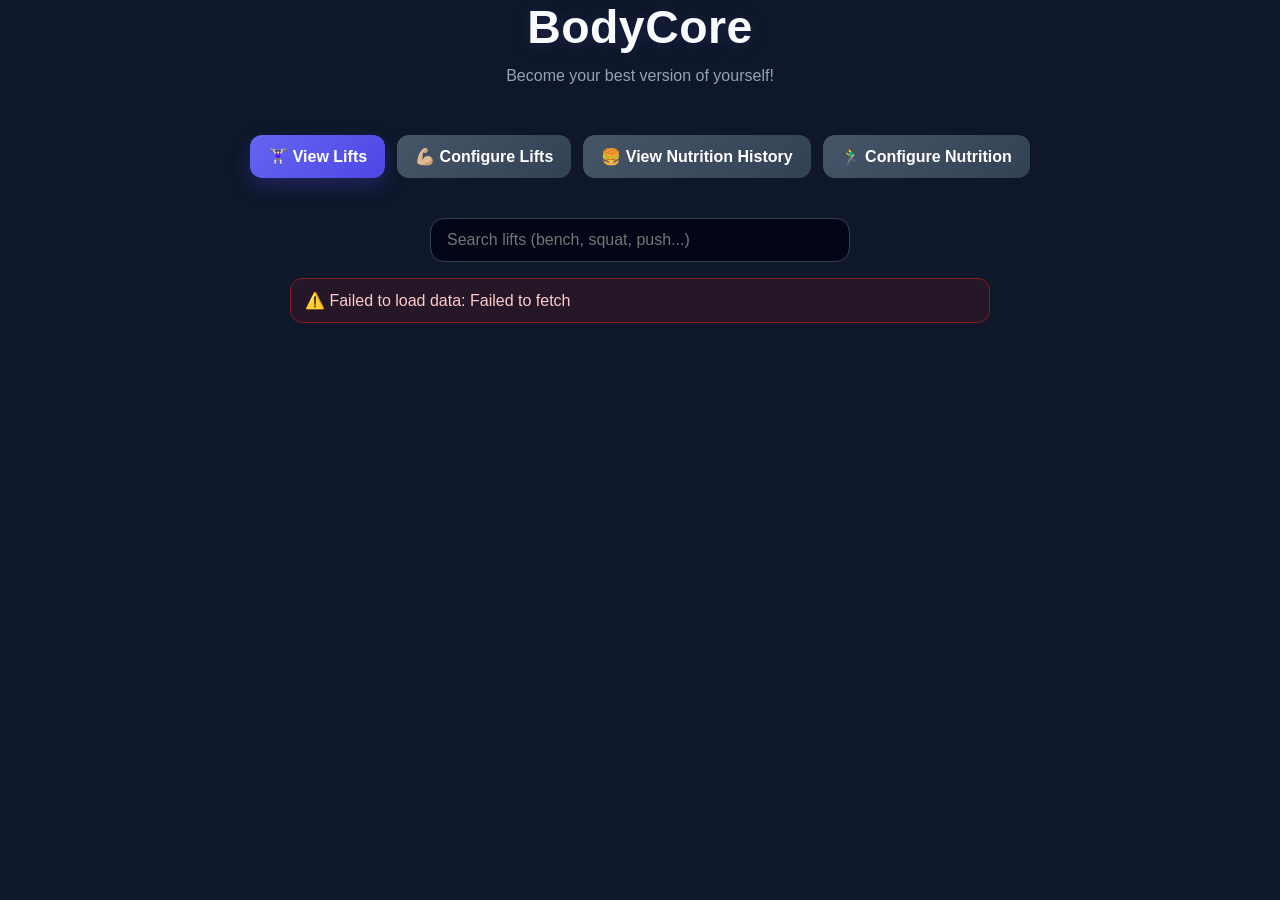
<file: index.html>
<!DOCTYPE html>
<html lang="en">
<head>
  <meta charset="UTF-8" />
  <meta name="viewport" content="width=device-width, initial-scale=1.0" />
  <link rel="icon" type="image/jpg" href="images/6f318b0e-ee4c-4add-babd-4898834bc334.png">
  <title>BodyCore</title>
  <link rel="stylesheet" href="style.css" />
</head>
<body>
  <h1>BodyCore</h1>
  <p class="hint">Become your best version of yourself!</p>

  <section class="controls">
    <button class="btn active" data-endpoint="liftentries">🏋🏻‍♀️ View Lifts</button>
    <button class="btn" id="goToLift">💪🏼 Configure Lifts</button>
    <button class="btn" data-endpoint="nutritionentries">🍔 View Nutrition History</button>
    <button class="btn" id="goToNutrition">🏃‍♂️ Configure Nutrition</button>
  </section>

  <div id="loading" class="loading" style="display: none;">
    <div class="spinner"></div>
    <p>Loading data...</p>
  </div>

  <div class="search-bar">
  <input
    type="text"
    id="searchInput"
    placeholder="Search lifts (bench, squat, push...)"
  />
</div>

  <div id="error" class="error-banner" style="display: none;"></div>

  <div id="results-container"></div>

  <div id="modalOverlay" class="modal-overlay hidden">
  <div class="modal-box">
    <h2 id="modalTitle">Edit Entry</h2>
    <div id="modalContent"></div>

    <div class="modal-actions">
      <button id="modalCancel" type="button">Cancel</button>
      <button id="modalSave" type="button" class="btn active">Save</button>
    </div>
  </div>
</div>

  <script src="script.js"></script>
</body>
</html>
</file>
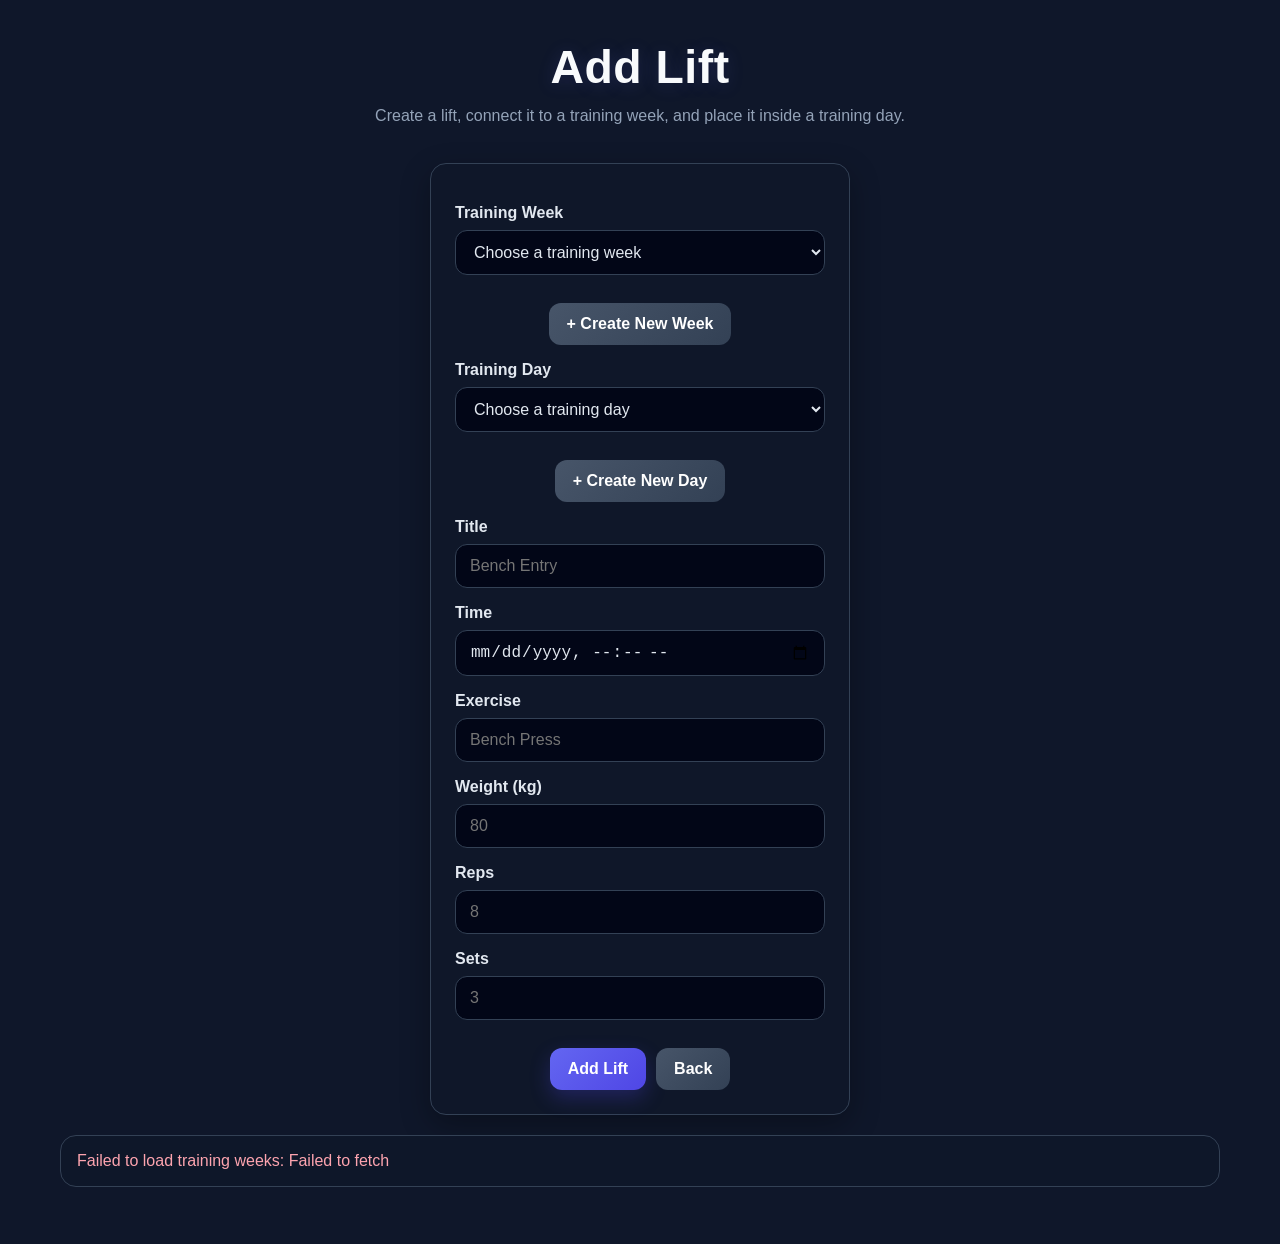
<file: AddLift.html>
<!DOCTYPE html>
<html lang="en">
<head>
  <meta charset="UTF-8" />
  <meta name="viewport" content="width=device-width, initial-scale=1.0"/>
  <title>Add Lift</title>
  <link rel="icon" type="image/jpg" href="images/6f318b0e-ee4c-4add-babd-4898834bc334.png">
  <link rel="stylesheet" href="style.css" />
</head>
<body>
  <main class="page">
    <h1>Add Lift</h1>
    <p class="hint">
      Create a lift, connect it to a training week, and place it inside a training day.
    </p>

    <form id="liftForm">
      <div class="field">
        <span>Training Week</span>
        <select id="trainingWeekSelect" required>
          <option value="">Choose a training week</option>
        </select>
      </div>

      <div class="button-row">
        <button type="button" id="newWeekBtn">+ Create New Week</button>
      </div>

      <div class="field">
        <span>Training Day</span>
        <select id="trainingDaySelect" required>
          <option value="">Choose a training day</option>
        </select>
      </div>

      <div class="button-row">
        <button type="button" id="newDayBtn">+ Create New Day</button>
      </div>

      <div class="field">
        <span>Title</span>
        <input
          type="text"
          id="title"
          placeholder="Bench Entry"
          required
        />
      </div>

      <div class="field">
        <span>Time</span>
        <input
          type="datetime-local"
          id="time"
          required
        />
      </div>

      <div class="field">
        <span>Exercise</span>
        <input
          type="text"
          id="exercise"
          placeholder="Bench Press"
          required
        />
      </div>

      <div class="field">
        <span>Weight (kg)</span>
        <input
          type="number"
          id="weightKg"
          step="0.1"
          placeholder="80"
          required
        />
      </div>

      <div class="field">
        <span>Reps</span>
        <input
          type="number"
          id="reps"
          placeholder="8"
          required
        />
      </div>

      <div class="field">
        <span>Sets</span>
        <input
          type="number"
          id="sets"
          placeholder="3"
          required
        />
      </div>

      <div class="button-row">
        <button type="submit" class="btn active">Add Lift</button>
        <button type="button" id="backBtn">Back</button>
      </div>
    </form>

    <div id="message" class="output hidden"></div>
  </main>

  <script src="script.js" defer></script>
</body>
</html>
</file>
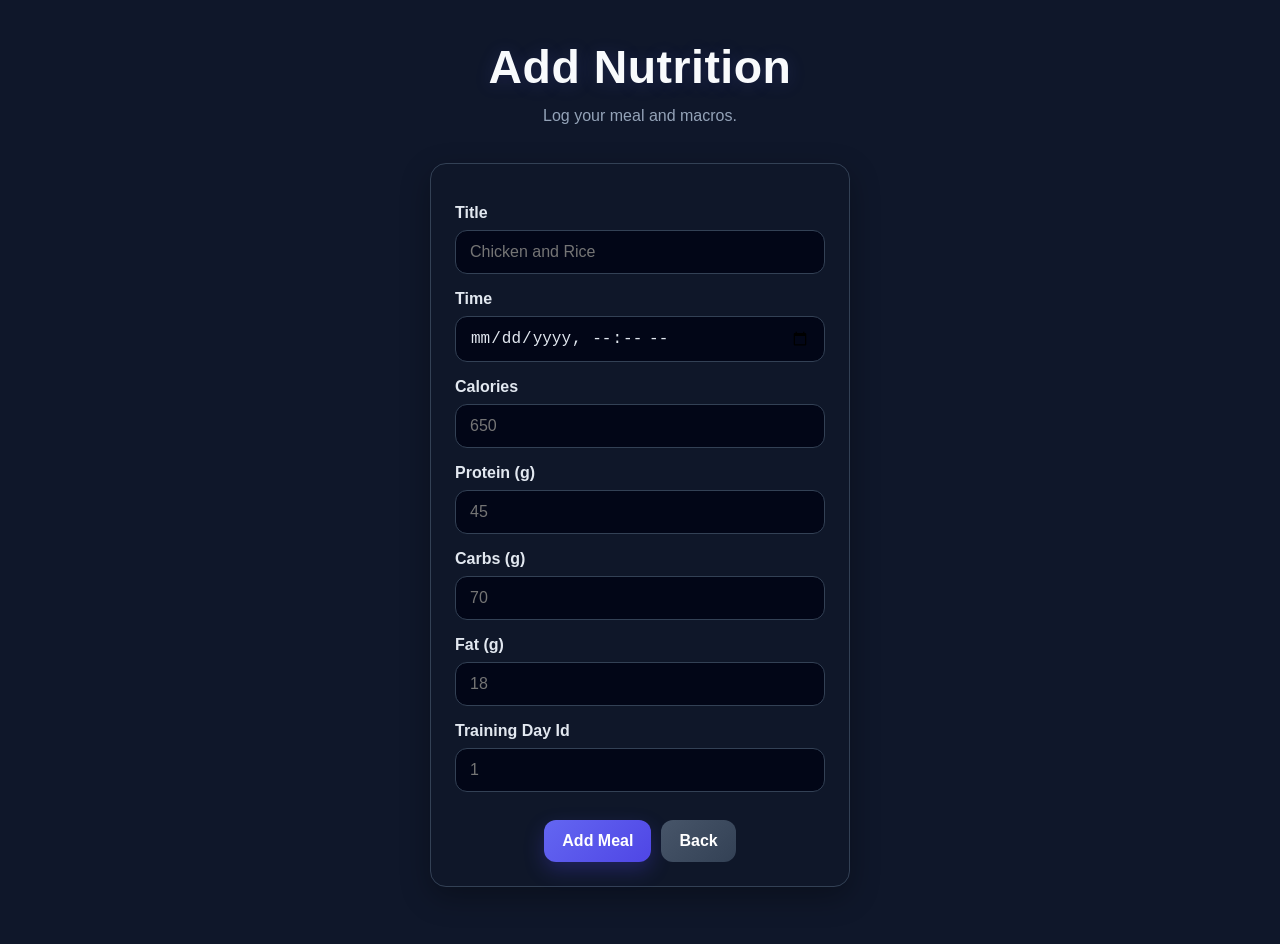
<file: AddNutrition.html>
<!DOCTYPE html>
<html lang="en">
<head>
  <meta charset="UTF-8" />
  <meta name="viewport" content="width=device-width, initial-scale=1.0"/>
  <title>Add Nutrition</title>
  <link rel="icon" type="image/jpg" href="images/6f318b0e-ee4c-4add-babd-4898834bc334.png">
  <link rel="stylesheet" href="style.css" />
</head>
<body>
  <main class="page">
    <h1>Add Nutrition</h1>
    <p class="hint">Log your meal and macros.</p>

    <form id="nutritionForm">
      <div class="field">
        <span>Title</span>
        <input type="text" id="nutritionTitle" placeholder="Chicken and Rice" required />
      </div>

      <div class="field">
        <span>Time</span>
        <input type="datetime-local" id="nutritionTime" required />
      </div>

      <div class="field">
        <span>Calories</span>
        <input type="number" id="calories" placeholder="650" required />
      </div>

      <div class="field">
        <span>Protein (g)</span>
        <input type="number" id="protein" placeholder="45" required />
      </div>

      <div class="field">
        <span>Carbs (g)</span>
        <input type="number" id="carbs" placeholder="70" required />
      </div>

      <div class="field">
        <span>Fat (g)</span>
        <input type="number" id="fat" placeholder="18" required />
      </div>

      <div class="field">
        <span>Training Day Id</span>
        <input type="number" id="nutritionTrainingDayId" placeholder="1" required />
      </div>

      <div class="button-row">
        <button type="submit" class="btn active">Add Meal</button>
        <button type="button" id="backBtn">Back</button>
      </div>
    </form>

    <div id="message" class="output" style="display:none;"></div>
  </main>

  <script src="script.js" defer></script>
</body>
</html>
</file>
<file: style.css>
* {
  box-sizing: border-box;
}

body {
  margin: 0;
  min-height: 100vh;
  font-family: Inter, Arial, sans-serif;
  background: #0f172a;
  color: #e2e8f0;
}

.page {
  max-width: 1200px;
  margin: 0 auto;
  padding: 40px 20px 56px;
}

h1 {
  margin: 0 0 0.5rem;
  text-align: center;
  font-size: 2.9rem;
  font-weight: 800;
  letter-spacing: 0.5px;
  color: #f8fafc;
  text-shadow: 0 2px 18px rgba(99, 102, 241, 0.18);
}

.hint {
  margin: 0 auto;
  max-width: 700px;
  color: #94a3b8;
  line-height: 1.8;
  text-align: center;
  font-size: 1rem;
}

.controls {
  display: flex;
  justify-content: center;
  gap: 12px;
  margin-top: 2rem;
  margin-bottom: 2.5rem;
  flex-wrap: wrap;
}

button {
  margin-top: 12px;
  padding: 12px 18px;
  border: 0;
  border-radius: 12px;
  font-size: 16px;
  font-weight: 600;
  cursor: pointer;
  background: linear-gradient(135deg, #475569, #334155);
  color: white;
  transition: transform 0.2s ease, filter 0.2s ease, box-shadow 0.2s ease;
}

button:hover {
  filter: brightness(1.08);
  transform: translateY(-1px);
  box-shadow: 0 8px 18px rgba(15, 23, 42, 0.28);
}

.btn.active {
  background: linear-gradient(135deg, #6366f1, #4f46e5);
  box-shadow: 0 8px 20px rgba(79, 70, 229, 0.28);
}

.button-row {
  display: flex;
  flex-wrap: wrap;
  gap: 10px;
  justify-content: center;
}

.output {
  margin-top: 20px;
  padding: 16px;
  border: 1px solid #334155;
  border-radius: 16px;
  background: rgba(15, 23, 42, 0.7);
}

pre {
  margin: 0;
  white-space: pre-wrap;
  word-break: break-word;
}

.error {
  margin: 0;
  color: #fda4af;
}

.loading {
  text-align: center;
  padding: 40px 0;
  color: #94a3b8;
}

.spinner {
  width: 40px;
  height: 40px;
  border: 4px solid #1e293b;
  border-top: 4px solid #6366f1;
  border-radius: 50%;
  margin: 0 auto 12px;
  animation: spin 0.8s linear infinite;
}

.error-banner {
  margin: 16px auto 0;
  max-width: 700px;
  padding: 12px 14px;
  border: 1px solid #7f1d1d;
  border-radius: 12px;
  background: rgba(127, 29, 29, 0.2);
  color: #fecaca;
}

.empty-state {
  text-align: center;
  padding: 40px 20px;
  color: #bdc3c7;
  font-size: 1.1rem;
}

/* =========================
   GROUPED SECTION LAYOUT
   ========================= */

.results-sections {
  display: flex;
  flex-direction: column;
  gap: 32px;
  margin-top: 32px;
}

.section-box {
  padding: 24px 22px 28px;
  border-radius: 24px;
  background: rgba(15, 23, 42, 0.68);
  border: 2px solid #334155;
  box-shadow:
    0 0 0 1px rgba(99, 102, 241, 0.10),
    0 18px 45px rgba(2, 6, 23, 0.30);
  transition: transform 0.2s ease, box-shadow 0.2s ease, border-color 0.2s ease;
}

.section-box:hover {
  transform: translateY(-2px);
  border-color: #475569;
  box-shadow:
    0 0 0 1px rgba(99, 102, 241, 0.16),
    0 22px 55px rgba(2, 6, 23, 0.36);
}

.section-title {
  margin: 0 0 18px;
  padding-left: 14px;
  border-left: 4px solid #6366f1;
  font-size: 1.3rem;
  font-weight: 800;
  color: #f8fafc;
  letter-spacing: 0.3px;
}

.section-subtitle {
  margin: -6px 0 18px;
  color: #94a3b8;
  font-size: 0.95rem;
}

#results-container {
  margin-top: 24px;
}

.card-group {
  display: grid;
  grid-template-columns: repeat(auto-fit, minmax(240px, 280px));
  gap: 20px;
  align-items: start;
}

/* Optional section accents if you add classes in JS */
.section-box.push {
  border-left: 4px solid #ef4444;
}

.section-box.pull {
  border-left: 4px solid #3b82f6;
}

.section-box.legs {
  border-left: 4px solid #22c55e;
}

.section-box.rest {
  border-left: 4px solid #a855f7;
}

/* =========================
   CARD STYLING
   ========================= */

.card {
  background: linear-gradient(180deg, #111827, #020617);
  border: 1px solid #334155;
  border-radius: 16px;
  padding: 16px 16px 14px;
  min-height: 170px;
  display: flex;
  flex-direction: column;
  overflow: hidden;
  transition: border-color 0.2s ease, box-shadow 0.2s ease, transform 0.2s ease;
  animation: fadeIn 0.3s ease;
}

.card:hover {
  border-color: #6366f1;
  box-shadow: 0 14px 30px rgba(99, 102, 241, 0.18);
  transform: translateY(-4px) scale(1.02);
}

.card-title {
  font-size: 1.08rem;
  font-weight: 750;
  color: #f8fafc;
  margin: 0 0 8px;
  line-height: 1.3;
}

.card-meta {
  font-size: 0.84rem;
  color: #94a3b8;
  margin: 0 0 10px;
  line-height: 1.4;
}

.card-body {
  font-size: 0.93rem;
  color: #cbd5e1;
  line-height: 1.55;
  margin: 0;
}

.manage-btn,
.update-btn,
.delete-btn {
  width: 100%;
  margin-top: 10px;
}

.manage-btn {
  margin-top: auto;
}

.card-actions {
  margin-top: 10px;
  display: flex;
  flex-direction: column;
  gap: 8px;
}

.delete-btn {
  background: linear-gradient(135deg, #7f1d1d, #991b1b);
}

.delete-btn:hover {
  box-shadow: 0 8px 18px rgba(127, 29, 29, 0.3);
}

/* =========================
   FORMS
   ========================= */

form {
  max-width: 420px;
  margin: 32px auto 0;
  padding: 24px;
  border-radius: 16px;
  background: rgba(15, 23, 42, 0.8);
  border: 1px solid #334155;
  box-shadow: 0 10px 30px rgba(0, 0, 0, 0.3);
}

.field {
  display: grid;
  gap: 8px;
  margin: 16px 0;
}

.field span {
  font-weight: 600;
}

input {
  width: 100%;
  padding: 12px 14px;
  border: 1px solid #334155;
  border-radius: 12px;
  font-size: 16px;
  background: #020617;
  color: #e2e8f0;
}

input:focus {
  outline: none;
  border-color: #6366f1;
  box-shadow: 0 0 0 3px rgba(99, 102, 241, 0.15);
}

/* =========================
   MODAL
   ========================= */

.modal-overlay {
  position: fixed;
  inset: 0;
  background: rgba(2, 6, 23, 0.72);
  display: flex;
  align-items: center;
  justify-content: center;
  padding: 20px;
  z-index: 1000;
}

.modal-box {
  width: 100%;
  max-width: 460px;
  background: linear-gradient(180deg, #111827, #020617);
  border: 1px solid #334155;
  border-radius: 18px;
  padding: 24px;
  box-shadow: 0 24px 60px rgba(0, 0, 0, 0.45);
}

.modal-box h2 {
  margin: 0 0 18px;
  color: #f8fafc;
  text-align: center;
}

.modal-actions {
  display: flex;
  justify-content: center;
  gap: 12px;
  margin-top: 18px;
}

select {
  width: 100%;
  padding: 12px 14px;
  border: 1px solid #334155;
  border-radius: 12px;
  font-size: 16px;
  background: #020617;
  color: #e2e8f0;
}

select:focus {
  outline: none;
  border-color: #6366f1;
  box-shadow: 0 0 0 3px rgba(99, 102, 241, 0.15);
}

/* =========================
   OPTIONAL SPLIT LAYOUT
   ========================= */

.dashboard-split {
  display: grid;
  grid-template-columns: 1fr 1fr;
  gap: 28px;
  margin-top: 28px;
}

/* =========================
   UTILITY/ searchbar
   ========================= */

.hidden {
  display: none !important;
}

.search-bar {
  display: flex;
  justify-content: center;
  margin-bottom: 16px;
}

.search-bar input {
  width: 100%;
  max-width: 420px;
  padding: 12px 16px;
  border-radius: 14px;
  border: 1px solid #334155;
  background: #020617;
  color: #e2e8f0;
  font-size: 16px;
}

.search-bar input:focus {
  outline: none;
  border-color: #6366f1;
  box-shadow: 0 0 0 3px rgba(99, 102, 241, 0.15);
}

/* =========================
   ANIMATIONS
   ========================= */

@keyframes fadeIn {
  from {
    opacity: 0;
    transform: translateY(8px);
  }
  to {
    opacity: 1;
    transform: translateY(0);
  }
}

@keyframes spin {
  to {
    transform: rotate(360deg);
  }
}
</file>
